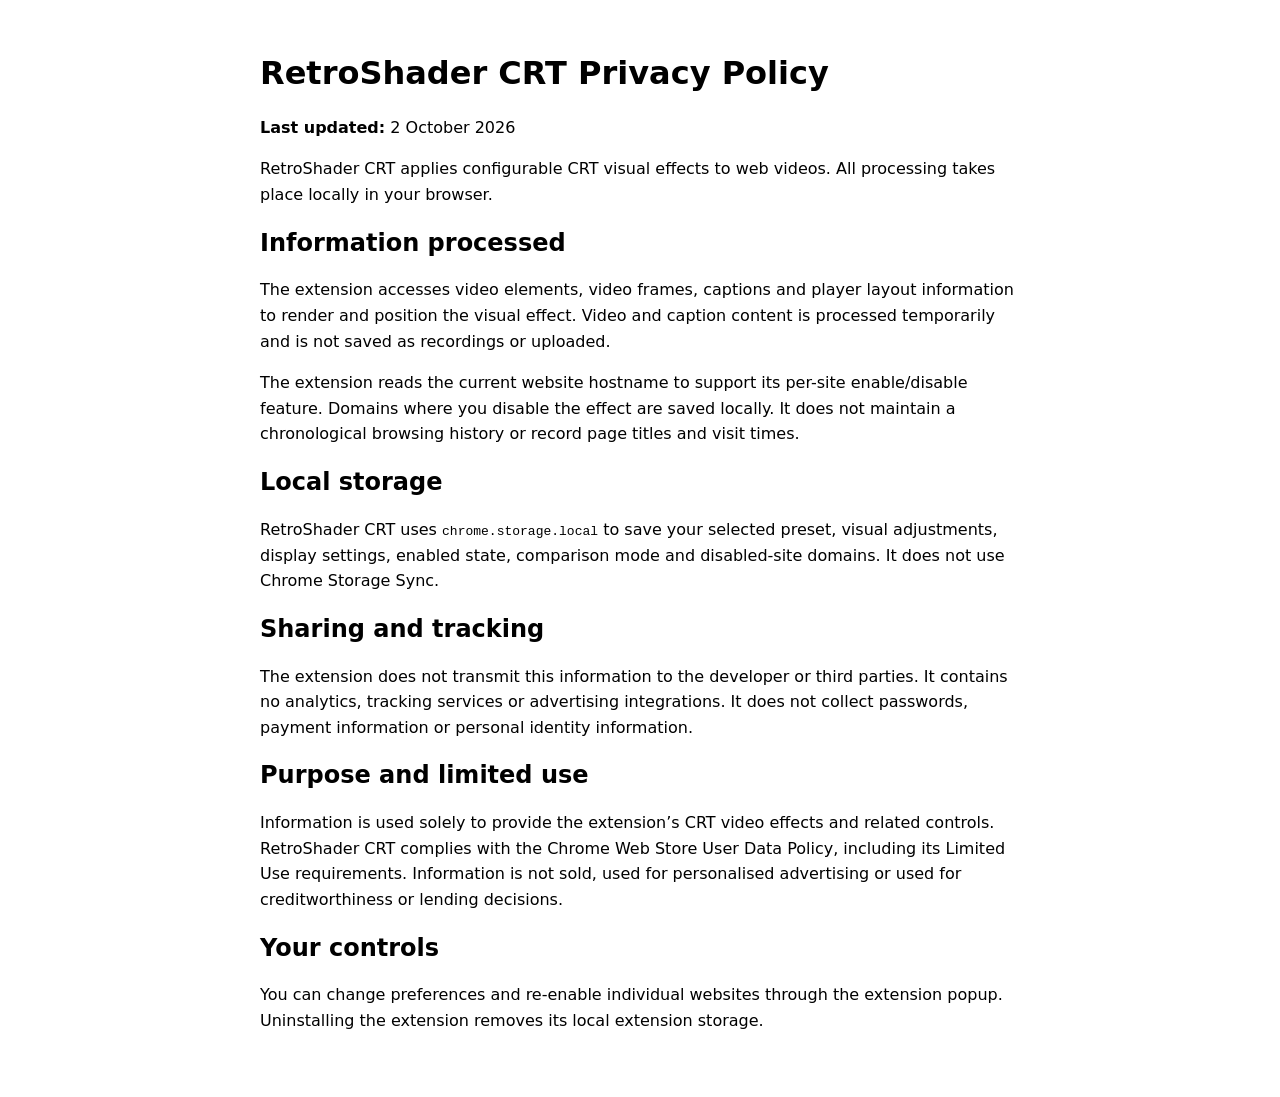
<file: privacy-policy/index.html>
<!doctype html>
<html lang="en">
  <head>
    <meta charset="utf-8" />
    <meta name="viewport" content="width=device-width, initial-scale=1" />
    <title>RetroShader CRT Privacy Policy</title>
    <style>
      :root {
        color-scheme: light dark;
      }
      body {
        margin: 0;
        font-family: system-ui, -apple-system, Segoe UI, Roboto, Helvetica, Arial, sans-serif;
        line-height: 1.6;
      }
      main {
        max-width: 760px;
        margin: 0 auto;
        padding: 2rem 1rem 3rem;
      }
      h1,
      h2 {
        line-height: 1.25;
      }
    </style>
  </head>
  <body>
    <main>
      <h1>RetroShader CRT Privacy Policy</h1>
      <p><strong>Last updated:</strong> 2 October 2026</p>

      <p>
        RetroShader CRT applies configurable CRT visual effects to web videos. All processing takes place locally in your browser.
      </p>

      <h2>Information processed</h2>
      <p>
        The extension accesses video elements, video frames, captions and player layout information to render and position the visual
        effect. Video and caption content is processed temporarily and is not saved as recordings or uploaded.
      </p>
      <p>
        The extension reads the current website hostname to support its per-site enable/disable feature. Domains where you disable
        the effect are saved locally. It does not maintain a chronological browsing history or record page titles and visit times.
      </p>

      <h2>Local storage</h2>
      <p>
        RetroShader CRT uses <code>chrome.storage.local</code> to save your selected preset, visual adjustments, display settings,
        enabled state, comparison mode and disabled-site domains. It does not use Chrome Storage Sync.
      </p>

      <h2>Sharing and tracking</h2>
      <p>
        The extension does not transmit this information to the developer or third parties. It contains no analytics, tracking
        services or advertising integrations. It does not collect passwords, payment information or personal identity information.
      </p>

      <h2>Purpose and limited use</h2>
      <p>
        Information is used solely to provide the extension’s CRT video effects and related controls. RetroShader CRT complies with
        the Chrome Web Store User Data Policy, including its Limited Use requirements. Information is not sold, used for personalised
        advertising or used for creditworthiness or lending decisions.
      </p>

      <h2>Your controls</h2>
      <p>
        You can change preferences and re-enable individual websites through the extension popup. Uninstalling the extension removes
        its local extension storage.
      </p>
    </main>
  </body>
</html>
</file>
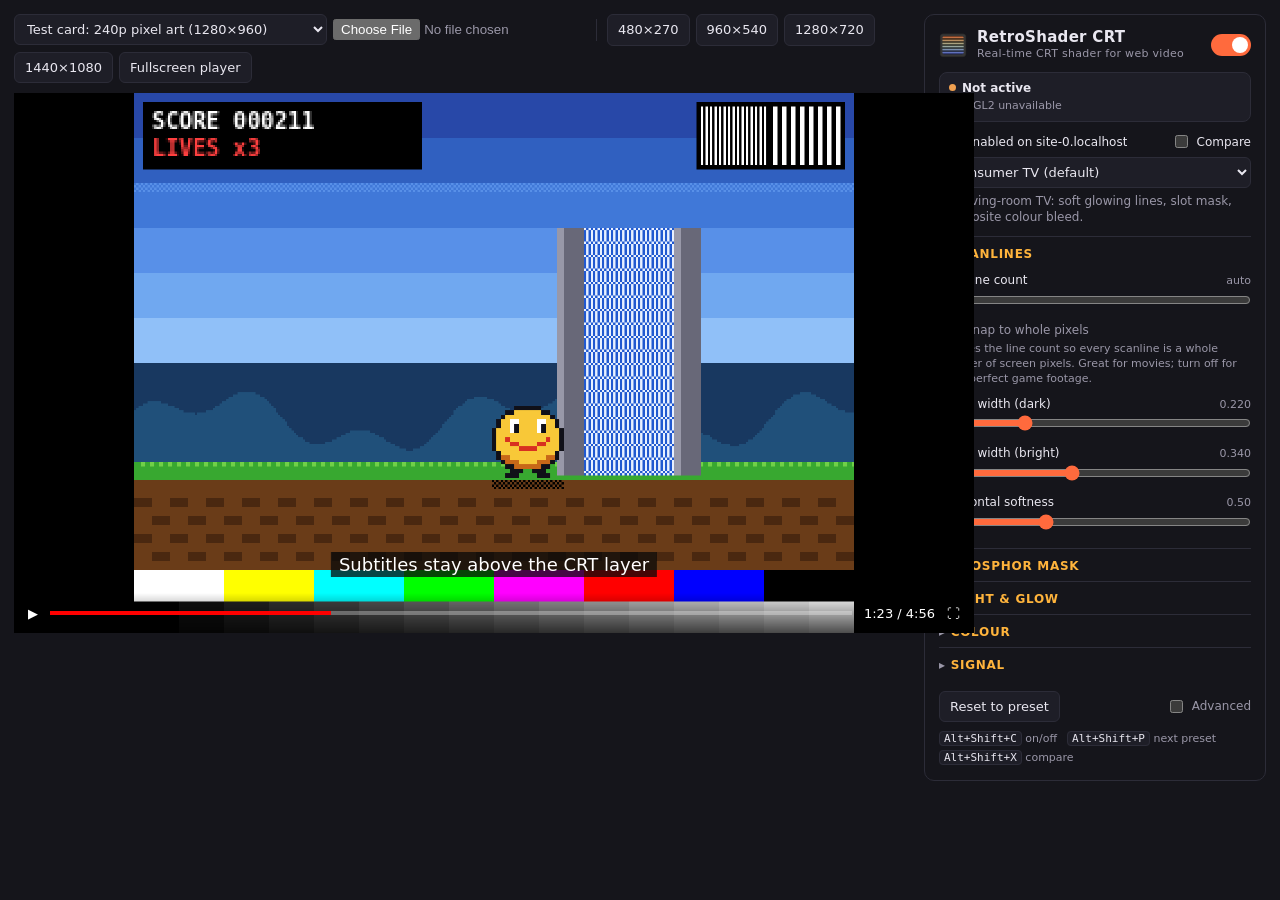
<file: test/index.html>
<!doctype html>
<html lang="en">
<head>
  <meta charset="utf-8">
  <title>RetroShader test harness</title>
  <link rel="stylesheet" href="/extension/popup/popup.css">
  <style>
    body { margin: 0; }
    .layout { display: flex; gap: 16px; padding: 14px; align-items: flex-start; }
    .stage { flex: 1; min-width: 0; }
    .bar { display: flex; flex-wrap: wrap; gap: 6px; align-items: center; margin-bottom: 10px; }
    .bar select, .bar button { width: auto; }
    .bar .sep { width: 1px; height: 22px; background: var(--line); margin: 0 4px; }
    /* A player shaped like YouTube's: video in a stacking-context container, controls as a later sibling. */
    .player { position: relative; background: #000; overflow: hidden; }
    .player:fullscreen { width: 100vw !important; height: 100vh !important; }
    .video-container { position: relative; z-index: 10; width: 100%; height: 100%; }
    .video-container video { position: absolute; left: 0; top: 0; width: 100%; height: 100%; }
    .fake-controls { position: absolute; left: 0; right: 0; bottom: 0; z-index: 59; height: 40px; display: flex; align-items: center; gap: 12px;
      padding: 0 14px; color: #fff; background: linear-gradient(transparent, rgba(0,0,0,.7)); font: 13px system-ui; pointer-events: auto; }
    .fake-controls .track { flex: 1; height: 4px; background: rgba(255,255,255,.3); position: relative; }
    .fake-controls .track i { position: absolute; left: 0; top: 0; bottom: 0; width: 35%; background: #f00; }
    .caption { position: absolute; left: 50%; bottom: 56px; transform: translateX(-50%); z-index: 40; background: rgba(8,8,8,.75); color: #fff;
      padding: 2px 8px; font: 18px system-ui; }
    aside { flex: none; background: var(--bg); border: 1px solid var(--line); border-radius: 10px; }
    #log { font: 11px ui-monospace, monospace; color: var(--muted); margin-top: 8px; white-space: pre-wrap; }
  </style>
</head>
<body>
  <div class="layout">
    <div class="stage">
      <div class="bar">
        <select id="mode">
          <option value="240p">Test card: 240p pixel art (1280×960)</option>
          <option value="480p">Test card: 480p TV (640×480)</option>
          <option value="1080p">Test card: 1080p film (1920×1080, scope)</option>
        </select>
        <label class="check"><input type="file" id="file" accept="video/*"></label>
        <span class="sep"></span>
        <button data-size="480x270">480×270</button>
        <button data-size="960x540">960×540</button>
        <button data-size="1280x720">1280×720</button>
        <button data-size="1440x1080">1440×1080</button>
        <button id="fs">Fullscreen player</button>
      </div>
      <div id="player" class="player" style="width:960px;height:540px">
        <div class="video-container"><video id="v" muted autoplay playsinline></video></div>
        <div class="caption">Subtitles stay above the CRT layer</div>
        <div class="fake-controls"><span>▶</span><div class="track"><i></i></div><span>1:23 / 4:56</span><span>⛶</span></div>
      </div>
      <div id="log"></div>
    </div>
    <aside><div id="app"></div></aside>
  </div>

  <script>window.__CRT_DEBUG__ = true;</script>
  <script src="/test/chrome-stub.js"></script>
  <script src="/test/testcard.js"></script>
  <script src="/extension/src/settings.js"></script>
  <script src="/extension/src/shaders.js"></script>
  <script src="/extension/src/renderer.js"></script>
  <script src="/extension/src/content.js"></script>
  <script src="/extension/popup/popup.js"></script>
  <script>
    const v = document.getElementById('v');
    const player = document.getElementById('player');
    // Loop by hand: content.js ignores muted + loop + no-controls markup as a decorative background video.
    v.addEventListener('ended', () => { v.currentTime = 0; v.play().catch(() => {}); });
    let card = null;
    function useCard(mode) {
      if (card) card.stop();
      card = TestCard.create(mode);
      v.srcObject = card.stream;
      v.play().catch(() => {});
    }
    document.getElementById('mode').addEventListener('change', e => useCard(e.target.value));
    document.getElementById('file').addEventListener('change', e => {
      const f = e.target.files[0]; if (!f) return;
      if (card) { card.stop(); card = null; }
      v.srcObject = null; v.src = URL.createObjectURL(f); v.play().catch(() => {});
    });
    for (const b of document.querySelectorAll('[data-size]')) {
      b.addEventListener('click', () => { const [w, h] = b.dataset.size.split('x'); player.style.width = w + 'px'; player.style.height = h + 'px'; });
    }
    document.getElementById('fs').addEventListener('click', () => player.requestFullscreen());
    const params = new URLSearchParams(location.search);
    const m = params.get('mode') || '240p';
    document.getElementById('mode').value = m;
    if (params.get('size')) { const [w, h] = params.get('size').split('x'); player.style.width = w + 'px'; player.style.height = h + 'px'; }
    if (params.get('src')) { v.src = params.get('src'); v.play().catch(() => {}); }   // e.g. ?src=/test/captures/card-240p.webm
    else useCard(m);
    window.crtStatus = () => chrome.tabs.sendMessage(1, { type: 'crt:status' });
    // Save a crop of the CRT canvas at native device resolution (optionally magnified with nearest-neighbour).
    // Region is in device pixels of the canvas. Returns the saved file path.
    window.crtCapture = async (name, x = 0, y = 0, w = 0, h = 0, zoom = 1) => {
      const o = window.__crt && window.__crt.overlay;
      if (!o) return 'no overlay';
      o.renderer.render();                       // draw + read back in the same task (no preserveDrawingBuffer)
      const src = o.canvas;
      w = w || src.width; h = h || src.height;
      const c = document.createElement('canvas');
      c.width = w * zoom; c.height = h * zoom;
      const ctx = c.getContext('2d');
      ctx.imageSmoothingEnabled = false;
      ctx.drawImage(src, x, y, w, h, 0, 0, w * zoom, h * zoom);
      const blob = await new Promise(r => c.toBlob(r, 'image/png'));
      const res = await fetch('/__save?name=' + encodeURIComponent(name), { method: 'POST', body: blob });
      return res.text();
    };
    // Record the live test card into a real video file (exercises the normal decoder + upload path).
    window.recordCard = async (name, seconds = 8) => {
      const rec = new MediaRecorder(card.stream, { mimeType: 'video/webm;codecs=vp9', videoBitsPerSecond: 12e6 });
      const parts = [];
      rec.ondataavailable = e => parts.push(e.data);
      const done = new Promise(r => rec.onstop = r);
      rec.start(); await new Promise(r => setTimeout(r, seconds * 1000)); rec.stop(); await done;
      const res = await fetch('/__save?name=' + encodeURIComponent(name), { method: 'POST', body: new Blob(parts, { type: 'video/webm' }) });
      return res.text();
    };
    // Same for the raw video frame (for before/after comparisons).
    window.rawCapture = async (name, x = 0, y = 0, w = 0, h = 0, zoom = 1) => {
      const c = document.createElement('canvas');
      w = w || v.videoWidth; h = h || v.videoHeight;
      c.width = w * zoom; c.height = h * zoom;
      const ctx = c.getContext('2d'); ctx.imageSmoothingEnabled = false;
      ctx.drawImage(v, x, y, w, h, 0, 0, w * zoom, h * zoom);
      const blob = await new Promise(r => c.toBlob(r, 'image/png'));
      return (await fetch('/__save?name=' + encodeURIComponent(name), { method: 'POST', body: blob })).text();
    };
  </script>
</body>
</html>
</file>
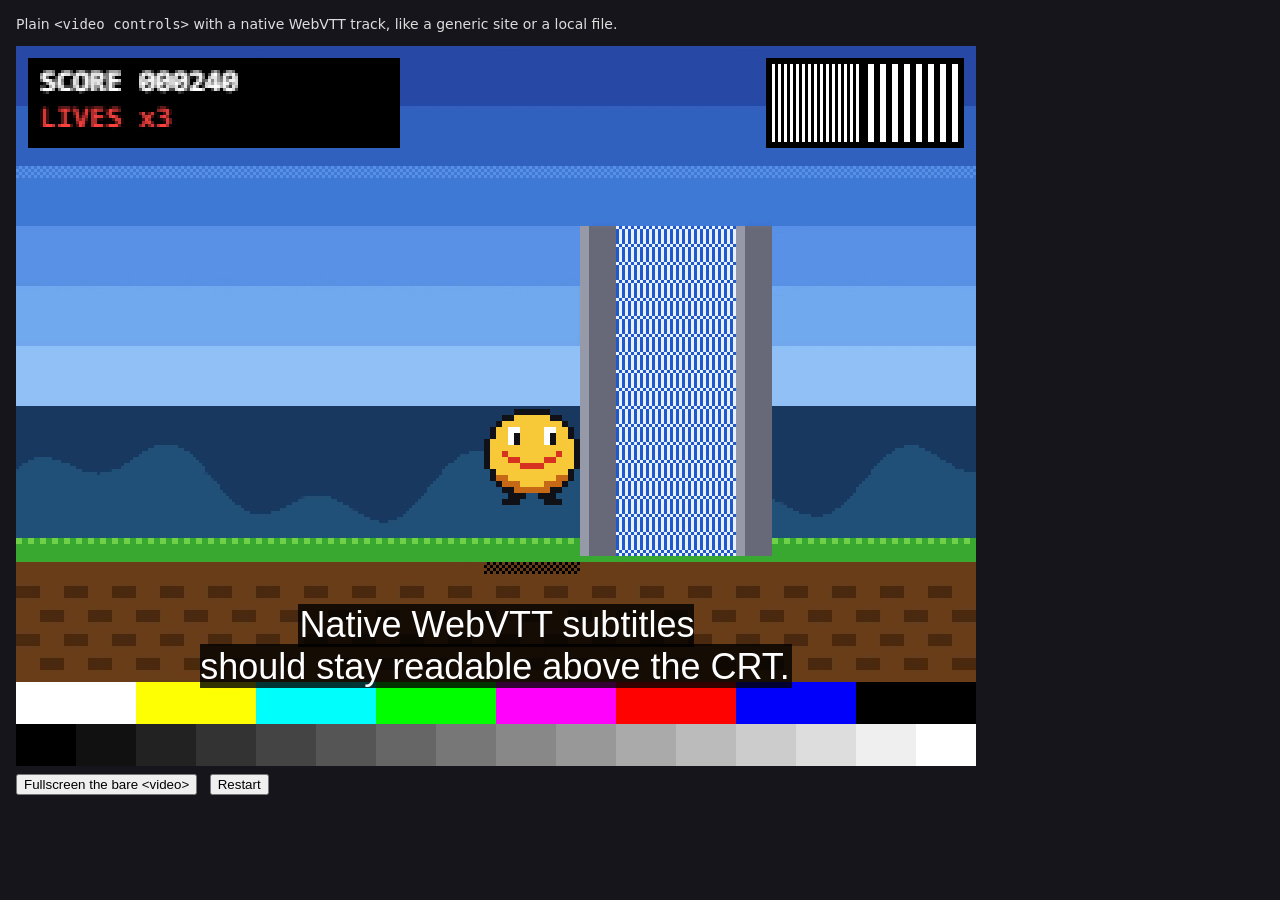
<file: test/native.html>
<!doctype html>
<html lang="en">
<head>
  <meta charset="utf-8">
  <title>RetroShader native-video test</title>
  <style>
    body { margin: 16px; background: #15151b; color: #ddd; font: 14px system-ui; }
    video { display: block; width: 960px; max-width: 100%; background: #000; }
    button { margin: 8px 8px 8px 0; }
  </style>
</head>
<body>
  <p>Plain <code>&lt;video controls&gt;</code> with a native WebVTT track, like a generic site or a local file.</p>
  <video id="v" controls muted autoplay playsinline src="/test/captures/card-240p.webm">
    <track kind="subtitles" srclang="en" label="English" src="/test/subs.vtt" default>
  </video>
  <button id="fs">Fullscreen the bare &lt;video&gt;</button>
  <button id="loop">Restart</button>
  <script>window.__CRT_DEBUG__ = true;</script>
  <script src="/test/chrome-stub.js"></script>
  <script src="/extension/src/settings.js"></script>
  <script src="/extension/src/shaders.js"></script>
  <script src="/extension/src/renderer.js"></script>
  <script src="/extension/src/content.js"></script>
  <script>
    const v = document.getElementById('v');
    document.getElementById('fs').addEventListener('click', () => v.requestFullscreen());
    document.getElementById('loop').addEventListener('click', () => { v.currentTime = 0; v.play(); });
    v.addEventListener('ended', () => { v.currentTime = 0; v.play(); });
    window.crtStatus = () => chrome.tabs.sendMessage(1, { type: 'crt:status' });
  </script>
</body>
</html>
</file>
<file: extension/popup/popup.css>
:root {
  --bg: #15151b;
  --panel: #1e1e27;
  --line: #2c2c38;
  --text: #e9e7f0;
  --muted: #9a97a8;
  --accent: #ffb43c;
  --accent-2: #ff6a3d;
  --good: #7ad97a;
  --warn: #f0a050;
  color-scheme: dark;
}
* { box-sizing: border-box; }
html, body { margin: 0; background: var(--bg); color: var(--text); }
body { font: 13px/1.35 system-ui, -apple-system, "Segoe UI", sans-serif; }
#app { width: 340px; padding: 12px 14px 14px; }

header { display: flex; align-items: center; gap: 10px; margin-bottom: 10px; }
header img { width: 28px; height: 28px; }
header h1 { font-size: 15px; margin: 0; flex: 1; letter-spacing: 0.02em; }
header h1 small { display: block; font-weight: 400; color: var(--muted); font-size: 11px; }

.switch { position: relative; width: 40px; height: 22px; flex: none; }
.switch input { opacity: 0; width: 0; height: 0; position: absolute; }
.switch span { position: absolute; inset: 0; background: #3a3a48; border-radius: 22px; transition: background .15s; cursor: pointer; }
.switch span::before { content: ""; position: absolute; left: 3px; top: 3px; width: 16px; height: 16px; background: #fff; border-radius: 50%; transition: transform .15s; }
.switch input:checked + span { background: var(--accent-2); }
.switch input:checked + span::before { transform: translateX(18px); }
.switch input:focus-visible + span { outline: 2px solid var(--accent); outline-offset: 2px; }

.status { background: var(--panel); border: 1px solid var(--line); border-radius: 8px; padding: 7px 9px; margin-bottom: 10px; font-size: 12px; color: var(--muted); }
.status b { color: var(--text); font-weight: 600; }
.status .dot { display: inline-block; width: 7px; height: 7px; border-radius: 50%; background: var(--muted); margin-right: 6px; vertical-align: 1px; }
.status.on .dot { background: var(--good); box-shadow: 0 0 6px var(--good); }
.status.warn .dot { background: var(--warn); }
.status .detail { display: block; margin-top: 3px; font-size: 11px; font-variant-numeric: tabular-nums; }

.row { display: flex; align-items: center; justify-content: space-between; gap: 10px; margin: 6px 0; }
.row label { color: var(--text); }
/* Long host names truncate (full name in the tooltip) instead of pushing Compare out of the row. */
.row .check { min-width: 0; }
.row .check + .check { flex: none; }
.row .check span { overflow: hidden; text-overflow: ellipsis; white-space: nowrap; }
select { width: 100%; background: var(--panel); color: var(--text); border: 1px solid var(--line); border-radius: 6px; padding: 6px 8px; font: inherit; }
.preset-desc { color: var(--muted); font-size: 12px; margin: 5px 0 10px; min-height: 2.6em; }

details { border-top: 1px solid var(--line); padding: 6px 0 4px; }
summary { cursor: pointer; font-weight: 600; font-size: 12px; text-transform: uppercase; letter-spacing: 0.06em; color: var(--accent); padding: 3px 0; list-style: none; }
summary::-webkit-details-marker { display: none; }
summary::before { content: "▸ "; color: var(--muted); }
details[open] summary::before { content: "▾ "; }

.param { margin: 7px 0 9px; }
.param .top { display: flex; justify-content: space-between; align-items: baseline; gap: 8px; }
.param .name { font-size: 12px; }
.param .name.changed::after { content: " •"; color: var(--accent); }
.param .val { font-size: 11px; color: var(--muted); font-variant-numeric: tabular-nums; }
.param .hint { font-size: 11px; color: var(--muted); margin-top: 2px; }
.param.advanced { display: none; }
body.show-advanced .param.advanced { display: block; }
input[type=range] { width: 100%; accent-color: var(--accent-2); margin: 3px 0 0; }

.footer { display: flex; gap: 8px; margin-top: 10px; align-items: center; }
button { background: var(--panel); color: var(--text); border: 1px solid var(--line); border-radius: 6px; padding: 6px 10px; font: inherit; cursor: pointer; }
button:hover { border-color: var(--accent); }
.footer .spacer { flex: 1; }
.check { display: flex; align-items: center; gap: 6px; font-size: 12px; color: var(--muted); cursor: pointer; }
.keys { margin-top: 10px; font-size: 11px; color: var(--muted); display: flex; flex-wrap: wrap; align-items: center; gap: 4px 10px; }
kbd.unset { font-family: inherit; font-style: italic; color: var(--muted); border-style: dashed; }
button.link { background: none; border: 0; padding: 0; margin-left: auto; font-size: 11px; color: var(--accent); text-decoration: underline; }
button.link:focus-visible { outline: 2px solid var(--accent); outline-offset: 2px; border-radius: 2px; }
kbd { background: var(--panel); border: 1px solid var(--line); border-radius: 4px; padding: 0 4px; font: 11px ui-monospace, monospace; color: var(--text); }
</file>
